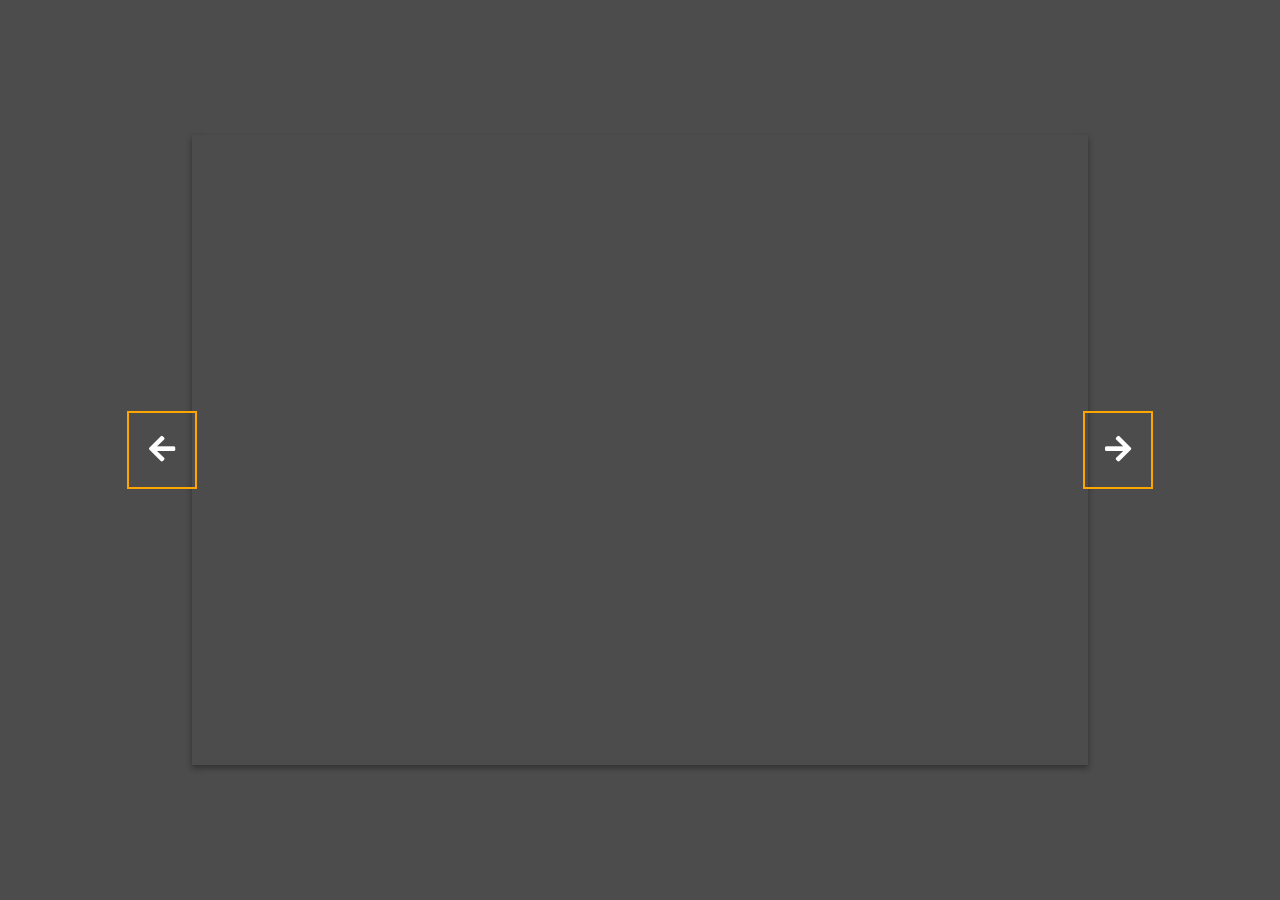
<file: background-slider/index.html>
<!DOCTYPE html>
<html lang="en">
  <head>
    <meta charset="UTF-8" />
    <meta name="viewport" content="width=device-width, initial-scale=1.0" />
    <link
      rel="stylesheet"
      href="https://cdnjs.cloudflare.com/ajax/libs/font-awesome/5.14.0/css/all.min.css"
    />
    <link rel="stylesheet" href="style.css" />
    <title>Slider</title>
  </head>
  <body>
    <div class="slider-container" id="slider">
      <button class="arrow left-arrow" id="left">
        <i class="fas fa-arrow-left"></i>
      </button>
      <button class="arrow right-arrow" id="right">
        <i class="fas fa-arrow-right"></i>
      </button>
    </div>
    <script src="script.js"></script>
  </body>
</html>
</file>
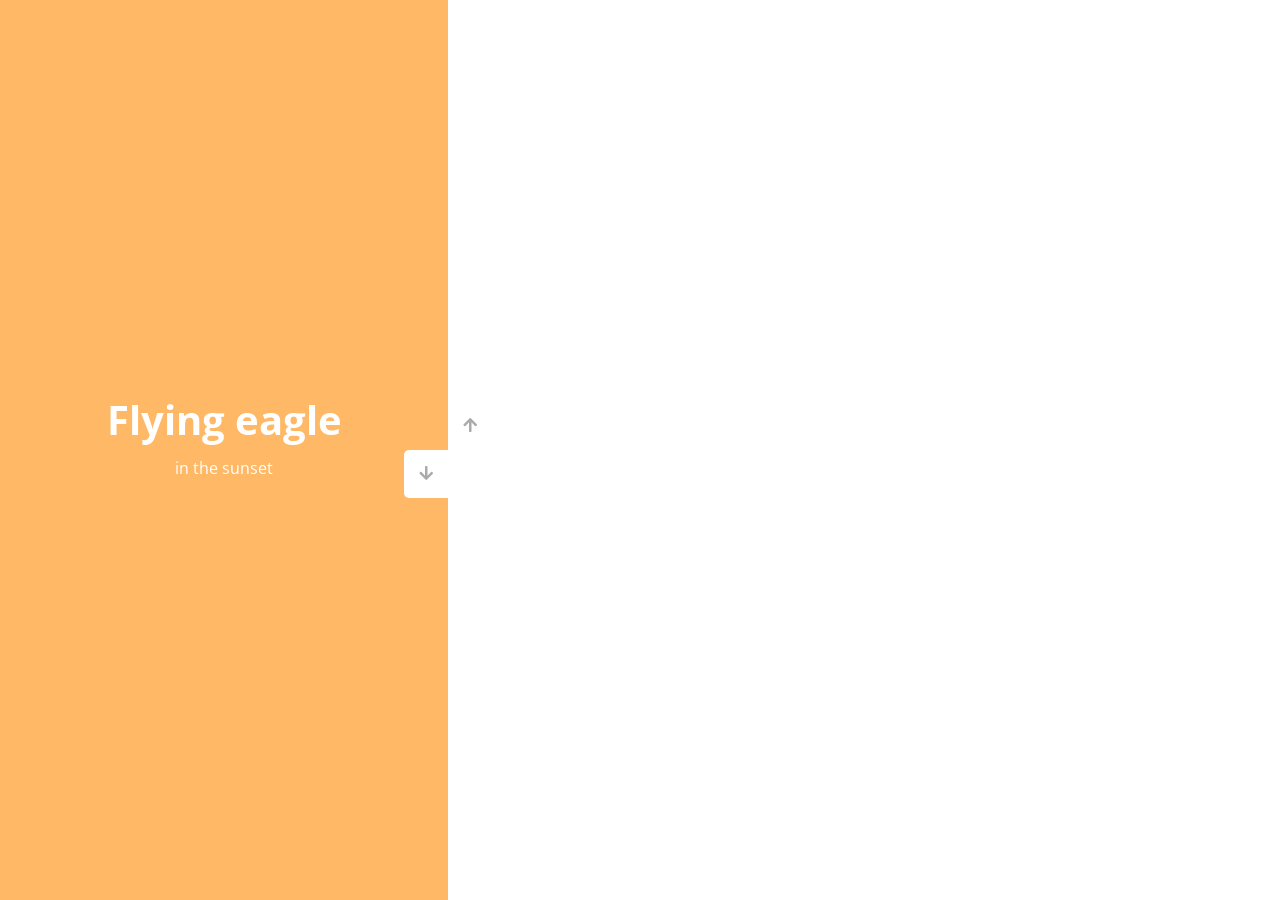
<file: double-vertical-slider/index.html>
<!DOCTYPE html>
<html lang="en">
  <head>
    <meta charset="UTF-8" />
    <meta name="viewport" content="width=device-width, initial-scale=1.0" />
    <link
      rel="stylesheet"
      href="https://cdnjs.cloudflare.com/ajax/libs/font-awesome/5.15.1/css/all.min.css"
    />
    <link rel="stylesheet" href="style.css" />
    <title>Vertical Slider</title>
  </head>
  <body>
    <div class="slider-container">
      <div class="left-slide"></div>
      <div class="right-slide"></div>
      <div class="action-buttons">
        <button class="down-button"><i class="fas fa-arrow-down"></i></button>
        <button class="up-button"><i class="fas fa-arrow-up"></i></button>
      </div>
    </div>

    <script src="script.js"></script>
  </body>
</html>
</file>
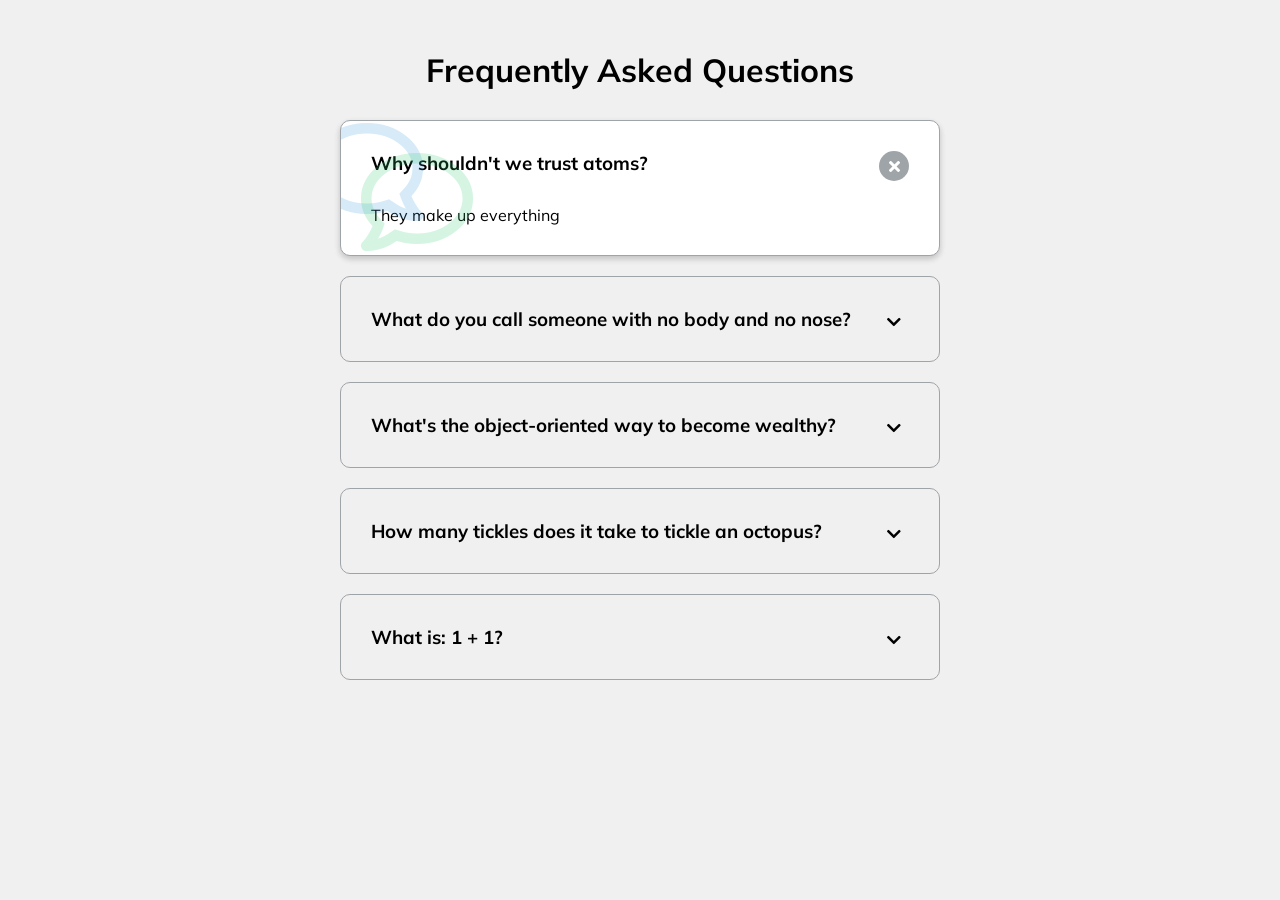
<file: faq-collapse/index.html>
<!DOCTYPE html>
<html lang="en">
  <head>
    <meta charset="UTF-8" />
    <meta name="viewport" content="width=device-width, initial-scale=1.0" />
    <link
      rel="stylesheet"
      href="https://cdnjs.cloudflare.com/ajax/libs/font-awesome/5.14.0/css/all.min.css"
    />
    <link rel="stylesheet" href="style.css" />
    <title>FAQ</title>
  </head>
  <body>
    <h1>Frequently Asked Questions</h1>
    <div class="faq-container"></div>

    <script src="script.js"></script>
  </body>
</html>
</file>
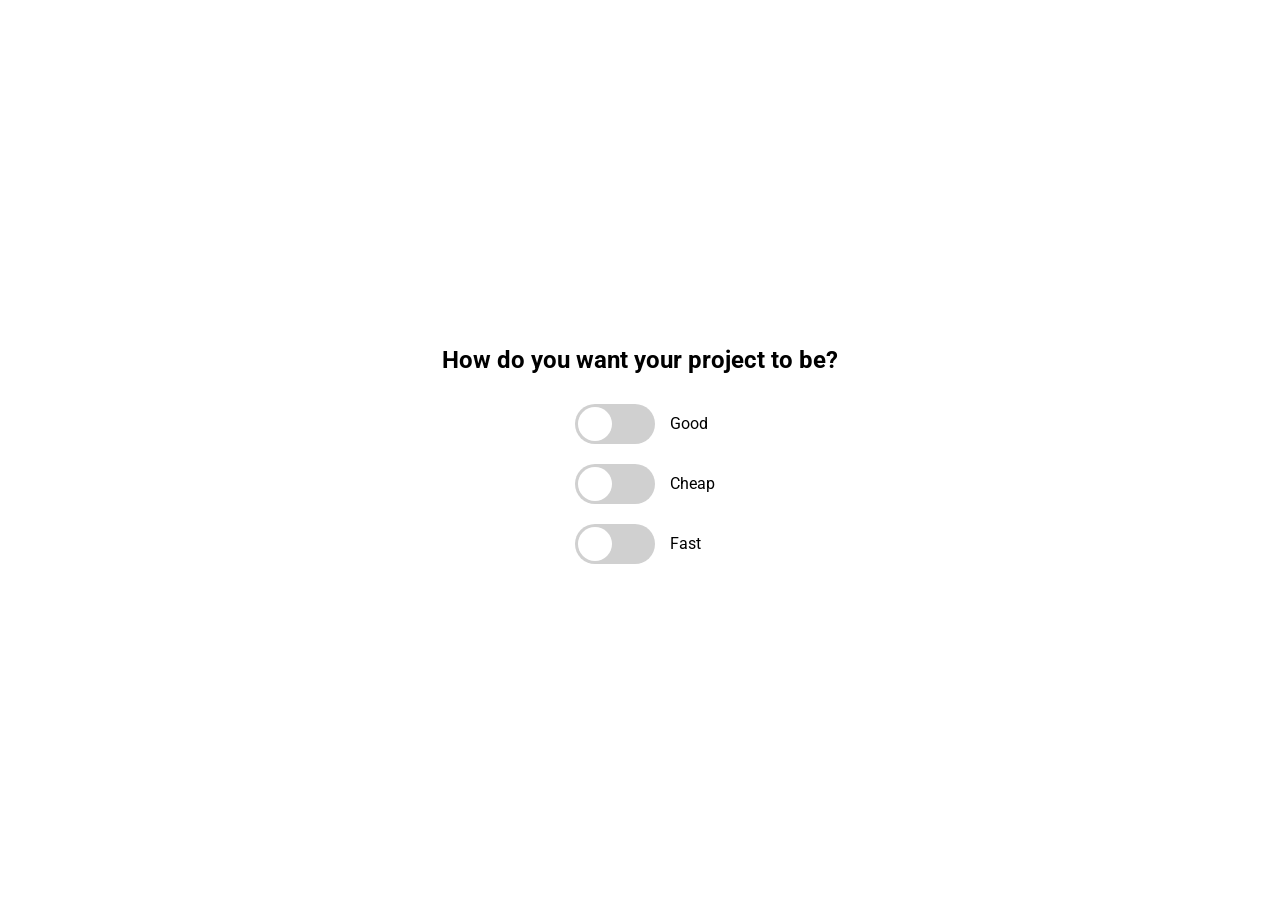
<file: good-cheap-fast/index.html>
<!DOCTYPE html>
<html lang="en">
  <head>
    <meta charset="UTF-8" />
    <meta name="viewport" content="width=device-width, initial-scale=1.0" />
    <link rel="stylesheet" href="style.css" />
    <title>Good, Cheap, Fast</title>
  </head>
  <body>
    <h2>How do you want your project to be?</h2>
    <div class="toggle-container">
      <input type="checkbox" id="good" class="toggle">
      <label for="good" class="label">
        <div class="ball"></div>
      </label>
      <span>Good</span>
    </div>

    <div class="toggle-container">
      <input type="checkbox" id="cheap" class="toggle">
      <label for="cheap" class="label">
        <div class="ball"></div>
      </label>
      <span>Cheap</span>
    </div>

    <div class="toggle-container">
      <input type="checkbox" id="fast" class="toggle">
      <label for="fast" class="label">
        <div class="ball"></div>
      </label>
      <span>Fast</span>
    </div>
    <script src="script.js"></script>
  </body>
</html>
</file>
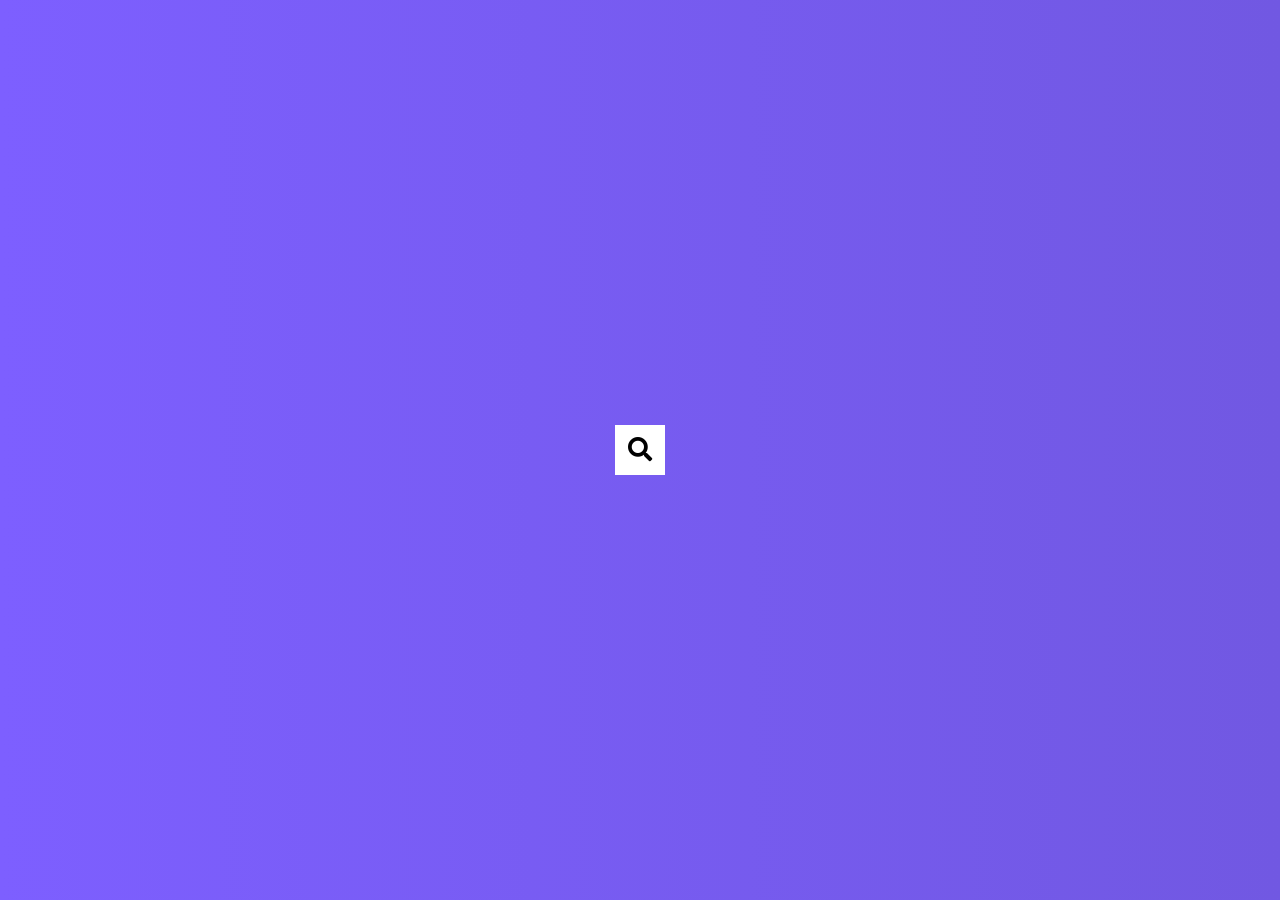
<file: hidden-search/index.html>
<!DOCTYPE html>
<html lang="en">
  <head>
    <meta charset="UTF-8" />
    <meta name="viewport" content="width=device-width, initial-scale=1.0" />
    <link rel="stylesheet" href="https://cdnjs.cloudflare.com/ajax/libs/font-awesome/5.14.0/css/all.min.css" integrity="sha512-1PKOgIY59xJ8Co8+NE6FZ+LOAZKjy+KY8iq0G4B3CyeY6wYHN3yt9PW0XpSriVlkMXe40PTKnXrLnZ9+fkDaog==" crossorigin="anonymous" />
    <link rel="stylesheet" href="style.css" />
    <title>Hidden Search</title>
  </head>
  <body>
    <div class="search">
      <input type="text" class="input" placeholder="Search...">
      <button class="btn">
        <i class="fas fa-search"></i>
      </button>
    </div>
    <script src="script.js"></script>
  </body>
</html>
</file>
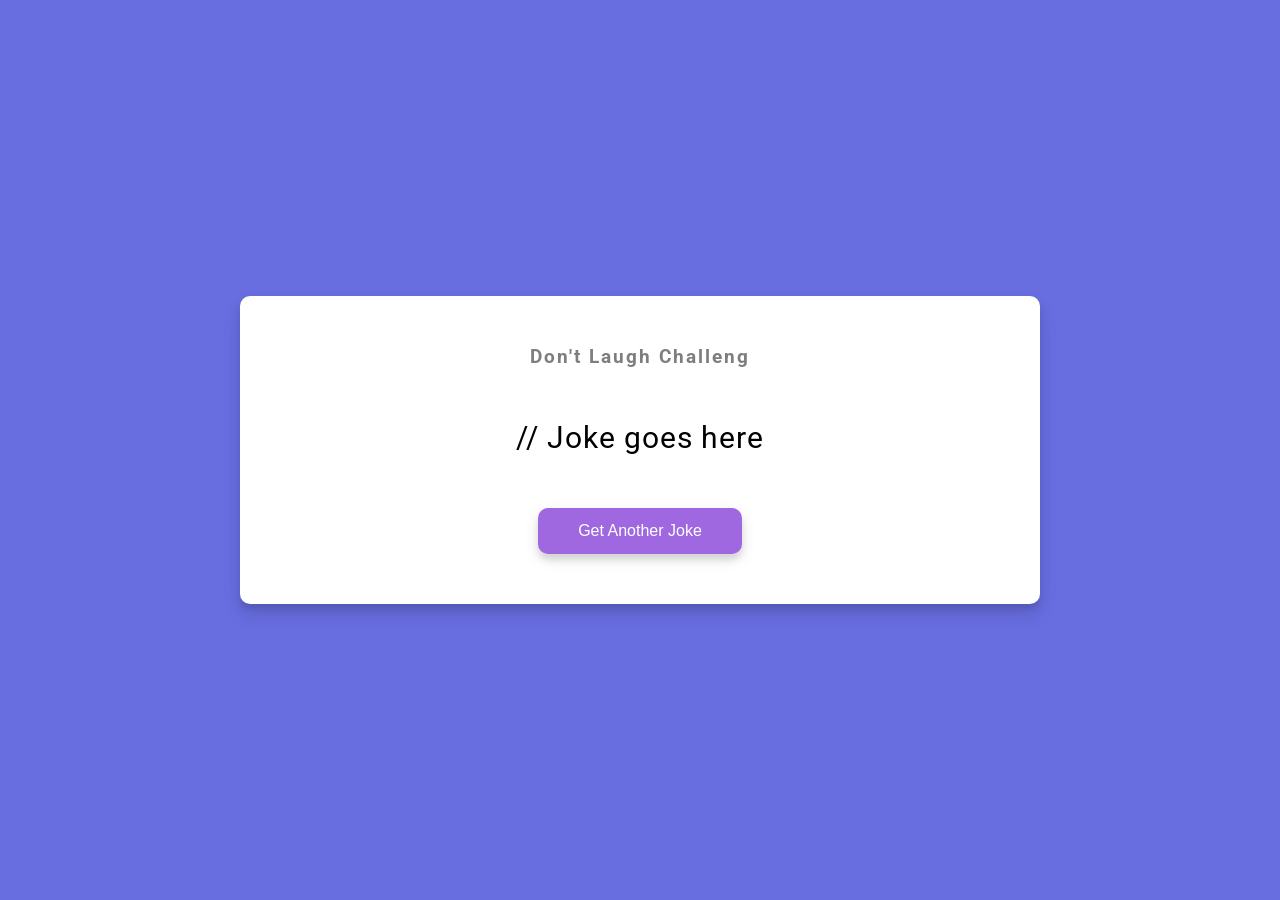
<file: jokes/index.html>
<!DOCTYPE html>
<html lang="en">
  <head>
    <meta charset="UTF-8" />
    <meta name="viewport" content="width=device-width, initial-scale=1.0" />
    <link rel="stylesheet" href="style.css" />
    <title>Dad Jokes</title>
  </head>
  <body>
    <div class="container">
      <h3>Don't Laugh Challeng</h3>
      <div id="joke" class="joke">// Joke goes here</div>
      <button id="jokeBtn" class="btn">Get Another Joke</button>
    </div>
    <script src="script.js"></script>
  </body>
</html>
</file>
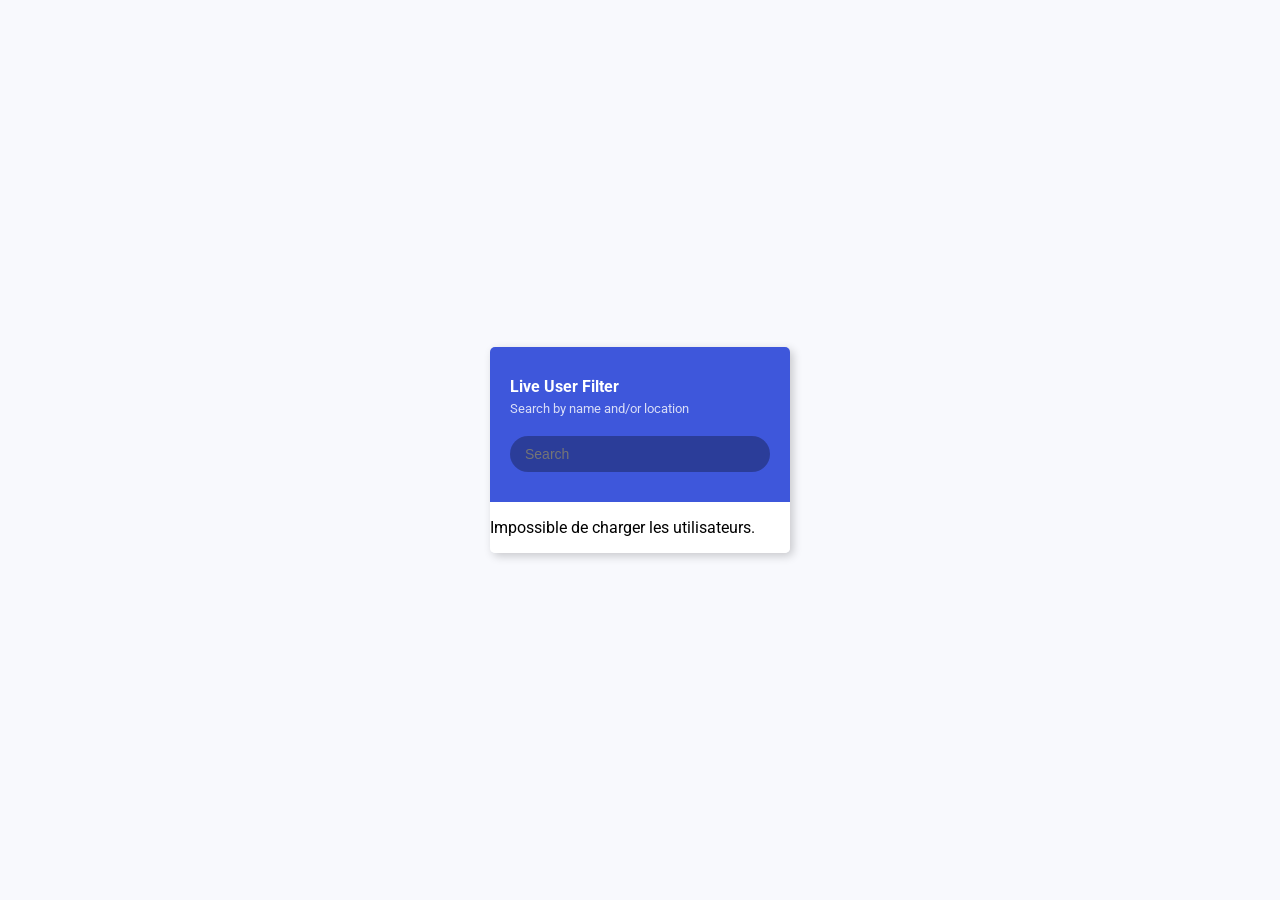
<file: live-user-filter/index.html>
<!DOCTYPE html>
<html lang="en">
  <head>
    <meta charset="UTF-8" />
    <meta name="viewport" content="width=device-width, initial-scale=1.0" />
    <link rel="stylesheet" href="style.css" />
    <title>Live User Filter</title>
  </head>
  <body>
    <div class="container">
      <header class="header">
        <h4 class="title">Live User Filter</h4>
        <small class="subtitle">Search by name and/or location</small>
        <input type="text" id="filter" placeholder="Search">
      </header>

      <ul id="result" class="user-list">
        <li>
          <h3>Loading...</h3>
        </li>
      </ul>
    </div>
    <script src="script.js"></script>
  </body>
</html>
</file>
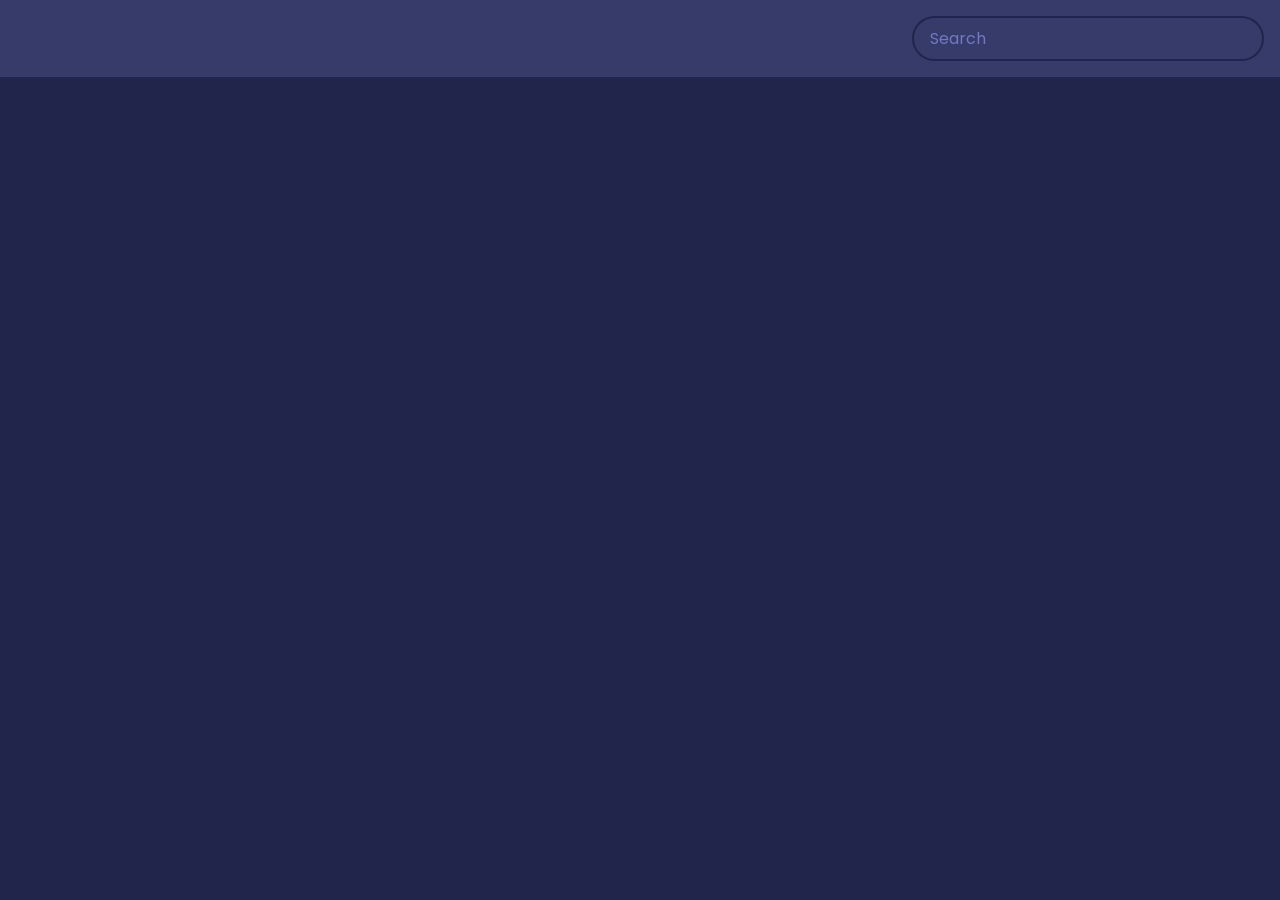
<file: movie-app/index.html>
<!DOCTYPE html>
<html lang="en">
  <head>
    <meta charset="UTF-8" />
    <meta name="viewport" content="width=device-width, initial-scale=1.0" />
    <link rel="stylesheet" href="style.css" />
    <title>Movie App</title>
  </head>
  <body>
    <header>
      <form id="form">
        <input type="text" id="search" class="search" placeholder="Search">
      </form>
    </header>

    <main id="main"></main>

    <script src="script.js"></script>
  </body>
</html>
</file>
<file: background-slider/style.css>
@import url("https://fonts.googleapis.com/css2?family=Roboto:wght@400;700&display=swap");

* {
  box-sizing: border-box;
}

body {
  font-family: "Roboto", sans-serif;
  display: flex;
  flex-direction: column;
  align-items: center;
  justify-content: center;
  height: 100vh;
  overflow: hidden;
  margin: 0;
  background-position: center center;
  background-size: cover;
  transition: 0.4s;
}

body::before {
  content: "";
  position: absolute;
  top: 0;
  left: 0;
  width: 100%;
  height: 100vh;
  background-color: rgba(0, 0, 0, 0.7);
  z-index: -1;
}

.slider-container {
  box-shadow: 0 3px 6px rgba(0, 0, 0, 0.16), 0 3px 6px rgba(0, 0, 0, 0.23);
  height: 70vh;
  width: 70vw;
  position: relative;
  overflow: hidden;
}

.slide {
  opacity: 0;
  height: 100vh;
  width: 100vw;
  background-position: center center;
  background-size: cover;
  position: absolute;
  top: -15vh;
  left: -15vw;
  transition: 0.4s ease;
  z-index: 1;
}

.slide.active {
  opacity: 1;
}

.arrow {
  position: fixed;
  background-color: transparent;
  color: #fff;
  padding: 20px;
  font-size: 30px;
  border: 2px solid orange;
  top: 50%;
  transform: translateY(-50%);
  cursor: pointer;
}

.arrow:focus {
  outline: 0;
}

.left-arrow {
  left: calc(15vw - 65px);
}

.right-arrow {
  right: calc(15vw - 65px);
}
</file>
<file: double-vertical-slider/style.css>
@import url('https://fonts.googleapis.com/css?family=Open+Sans');

* {
  box-sizing: border-box;
  margin: 0;
  padding: 0;
}

body {
  font-family: 'Open Sans', sans-serif;
  height: 100vh;
}

.slider-container {
  position: relative;
  overflow: hidden;
  width: 100vw;
  height: 100vh;
}

.left-slide {
  height: 100%;
  width: 35%;
  position: absolute;
  top: 0;
  left: 0;
  transition: transform 0.5s ease-in-out;
}

.left-slide > div {
  height: 100%;
  width: 100%;
  display: flex;
  flex-direction: column;
  align-items: center;
  justify-content: center;
  color: #fff;
}

.left-slide h1 {
  font-size: 40px;
  margin-bottom: 10px;
  margin-top: -30px;
}

.right-slide {
  height: 100%;
  position: absolute;
  top: 0;
  left: 35%;
  width: 65%;
  transition: transform 0.5s ease-in-out;
}

.right-slide > div {
  background-repeat: no-repeat;
  background-size: cover;
  background-position: center center;
  height: 100%;
  width: 100%;
}

button {
  background-color: #fff;
  border: none;
  color: #aaa;
  cursor: pointer;
  font-size: 16px;
  padding: 15px;
}

button:hover {
  color: #222;
}

button:focus {
  outline: none;
}

.slider-container .action-buttons button {
  position: absolute;
  left: 35%;
  top: 50%;
  z-index: 100;
}

.slider-container .action-buttons .down-button {
  transform: translateX(-100%);
  border-top-left-radius: 5px;
  border-bottom-left-radius: 5px;
}

.slider-container .action-buttons .up-button {
  transform: translateY(-100%);
  border-top-right-radius: 5px;
  border-bottom-right-radius: 5px;
}
</file>
<file: faq-collapse/style.css>
@import url('https://fonts.googleapis.com/css?family=Muli&display=swap');

* {
  box-sizing: border-box;
}

body {
  font-family: 'Muli', sans-serif;
  background-color: #f0f0f0;
}

h1 {
  margin: 50px 0 30px;
  text-align: center;
}

.faq-container {
  max-width: 600px;
  margin: 0 auto;
}

.faq {
  background-color: transparent;
  border: 1px solid #9fa4a8;
  border-radius: 10px;
  margin: 20px 0;
  padding: 30px;
  position: relative;
  overflow: hidden;
  transition: 0.3s ease;
}

.faq.active {
  background-color: #fff;
  box-shadow: 0 3px 6px rgba(0, 0, 0, 0.1), 0 3px 6px rgba(0, 0, 0, 0.1);
}

.faq.active::before,
.faq.active::after {
  content: '\f075';
  font-family: 'Font Awesome 5 Free';
  color: #2ecc71;
  font-size: 7rem;
  position: absolute;
  opacity: 0.2;
  top: 20px;
  left: 20px;
  z-index: 0;
}

.faq.active::before {
  color: #3498db;
  top: -10px;
  left: -30px;
  transform: rotateY(180deg);
}

.faq-title {
  margin: 0 35px 0 0;
}

.faq-text {
  display: none;
  margin: 30px 0 0;
}

.faq.active .faq-text {
  display: block;
}

.faq-toggle {
  background-color: transparent;
  border: 0;
  border-radius: 50%;
  cursor: pointer;
  display: flex;
  align-items: center;
  justify-content: center;
  font-size: 16px;
  padding: 0;
  position: absolute;
  top: 30px;
  right: 30px;
  height: 30px;
  width: 30px;
}

.faq-toggle:focus {
  outline: 0;
}

.faq-toggle .fa-times {
  display: none;
}

.faq.active .faq-toggle .fa-times {
  color: #fff;
  display: block;
}

.faq.active .faq-toggle .fa-chevron-down {
  display: none;
}

.faq.active .faq-toggle {
  background-color: #9fa4a8;
}
</file>
<file: good-cheap-fast/style.css>
@import url('https://fonts.googleapis.com/css2?family=Roboto:wght@400;700&display=swap');

* {
  box-sizing: border-box;
}

body {
  font-family: 'Roboto', sans-serif;
  display: flex;
  flex-direction: column;
  align-items: center;
  justify-content: center;
  height: 100vh;
  overflow: hidden;
  margin: 0;
}

.toggle-container {
  display: flex;
  align-items: center;
  margin: 10px 0;
  width: 200px;
}

.toggle {
  visibility: hidden;
}

.label {
  position: relative;
  background-color: #d0d0d0;
  border-radius: 50px;
  cursor: pointer;
  display: inline-block;
  margin: 0 15px 0;
  width: 80px;
  height: 40px;
}

.toggle:checked + .label {
  background-color: #8e44ad;
}

.ball {
  background: #fff;
  height: 34px;
  width: 34px;
  border-radius: 50%;
  position: absolute;
  top: 3px;
  left: 3px;
  align-items: center;
  justify-content: center;
  animation: slideOff 0.3s linear forwards;
}

.toggle:checked + .label .ball {
  animation: slideOn 0.3s linear forwards;
}

@keyframes slideOn {
  0% {
    transform: translateX(0) scale(1);
  }
  50% {
    transform: translateX(20px) scale(1.2);
  }
  100% {
    transform: translateX(40px) scale(1);
  }
}

@keyframes slideOff {
  0% {
    transform: translateX(40px) scale(1);
  }
  50% {
    transform: translateX(20px) scale(1.2);
  }
  100% {
    transform: translateX(0) scale(1);
  }
}
</file>
<file: hidden-search/style.css>
@import url('https://fonts.googleapis.com/css2?family=Roboto:wght@400;700&display=swap');

* {
  box-sizing: border-box;
}

body {
  background-image: linear-gradient(90deg, #7d5fff, #7158e2);
  font-family: 'Roboto', sans-serif;
  display: flex;
  align-items: center;
  justify-content: center;
  height: 100vh;
  overflow: hidden;
  margin: 0;
}

.search {
  position: relative;
  height: 50px;
}

.search .input {
  background-color: #fff;
  border: 0;
  font-size: 18px;
  padding: 15px;
  height: 50px;
  width: 50px;
  transition: width 0.3s ease;
}

.btn {
  background-color: #fff;
  border: 0;
  cursor: pointer;
  font-size: 24px;
  position: absolute;
  top: 0;
  left: 0;
  height: 50px;
  width: 50px;
  transition: transform 0.3s ease;
}

.btn:focus,
.input:focus {
  outline: none;
}

.search.active .input {
  width: 200px;
}

.search.active .btn {
  transform: translateX(198px);
}
</file>
<file: jokes/style.css>
@import url('https://fonts.googleapis.com/css2?family=Roboto:wght@400;700&display=swap');

* {
  box-sizing: border-box;
}

body {
  background-color: #686de0;
  font-family: 'Roboto', sans-serif;
  display: flex;
  flex-direction: column;
  align-items: center;
  justify-content: center;
  height: 100vh;
  overflow: hidden;
  margin: 0;
  padding: 20px;
}

.container {
  background-color: #fff;
  border-radius: 10px;
  box-shadow: 0 10px 20px rgba(0, 0, 0, 0.1), 0 6px 6px rgba(0, 0, 0, 0.1);
  padding: 50px 20px;
  text-align: center;
  max-width: 100%;
  width: 800px;
}

h3 {
  margin: 0;
  opacity: 0.5;
  letter-spacing: 2px;
}

.joke {
  font-size: 30px;
  letter-spacing: 1px;
  line-height: 40px;
  margin: 50px auto;
  max-width: 600px;
}

.btn {
  background-color: #9f68e0;
  color: #fff;
  border: 0;
  border-radius: 10px;
  box-shadow: 0 5px 15px rgba(0, 0, 0, 0.1), 0 6px 6px rgba(0, 0, 0, 0.1);
  padding: 14px 40px;
  font-size: 16px;
  cursor: pointer;
}

.btn:active {
  transform: scale(0.98);
}

.btn:focus {
  outline: 0;
}
</file>
<file: live-user-filter/style.css>
@import url('https://fonts.googleapis.com/css2?family=Roboto:wght@400;700&display=swap');

* {
  box-sizing: border-box;
}

body {
  background-color: #f8f9fd;
  font-family: 'Roboto', sans-serif;
  display: flex;
  align-items: center;
  justify-content: center;
  height: 100vh;
  overflow: hidden;
  margin: 0;
}

.container {
  border-radius: 5px;
  box-shadow: 3px 3px 10px rgba(0, 0, 0, 0.2);
  overflow: hidden;
  width: 300px;
}

.title {
  margin: 0;
}

.subtitle {
  display: inline-block;
  margin: 5px 0 20px;
  opacity: 0.8;
}

.header {
  background-color: #3e57db;
  color: #fff;
  padding: 30px 20px;
}

.header input {
  background-color: rgba(0, 0, 0, 0.3);
  border: 0;
  border-radius: 50px;
  color: #fff;
  font-size: 14px;
  padding: 10px 15px;
  width: 100%;
}

.header input:focus {
  outline: none;
}

.user-list {
  background-color: #fff;
  list-style-type: none;
  margin: 0;
  padding: 0;
  max-height: 400px;
  overflow-y: auto;
}

.user-list li {
  display: flex;
  padding: 20px;
}

.user-list img {
  border-radius: 50%;
  object-fit: cover;
  height: 50px;
  width: 50px;
}

.user-list .user-info {
  margin-left: 10px;
}

.user-list .user-info h4 {
  margin: 0 0 10px;
}

.user-list .user-info p {
  font-size: 12px;
}

.user-list li:not(:last-of-type) {
  border-bottom: 1px solid #eee;
}

.user-list li.hide {
  display: none;
}
</file>
<file: movie-app/style.css>
@import url('https://fonts.googleapis.com/css2?family=Poppins:wght@200;400&display=swap');

:root {
  --primary-color: #22254b;
  --secondary-color: #373b69;
}

* {
  box-sizing: border-box;
}

body {
  background-color: var(--primary-color);
  font-family: 'Poppins', sans-serif;
  margin: 0;
}

header {
  padding: 1rem;
  display: flex;
  justify-content: flex-end;
  background-color: var(--secondary-color);
}

.search {
  background-color: transparent;
  border: 2px solid var(--primary-color);
  border-radius: 50px;
  font-family: inherit;
  font-size: 1rem;
  padding: 0.5rem 1rem;
  color: #fff;
}

.search::placeholder {
  color: #7378c5;
}

.search:focus {
  outline: none;
  background-color: var(--primary-color);
}

main {
  display: flex;
  flex-wrap: wrap;
  justify-content: center;
}

.movie {
  width: 300px;
  margin: 1rem;
  background-color: var(--secondary-color);
  box-shadow: 0 4px 5px rgba(0, 0, 0, 0.2);
  position: relative;
  overflow: hidden;
  border-radius: 3px;
}

.movie img {
  width: 100%;
}

.movie-info {
  color: #eee;
  display: flex;
  align-items: center;
  justify-content: space-between;
  gap:0.2rem;
  padding: 0.5rem 1rem 1rem;
  letter-spacing: 0.5px;
}

.movie-info h3 {
  margin-top: 0;
}

.movie-info span {
  background-color: var(--primary-color);
  padding: 0.25rem 0.5rem;
  border-radius: 3px;
  font-weight: bold;
}

.movie-info span.green {
  color: lightgreen;
}

.movie-info span.orange {
  color: orange;
}

.movie-info span.red {
  color: red;
}

.overview {
  background-color: #fff;
  padding: 2rem;
  position: absolute;
  left: 0;
  bottom: 0;
  right: 0;
  max-height: 100%;
  transform: translateY(101%);
  overflow-y: auto;
  transition: transform 0.3s ease-in;
}

.movie:hover .overview {
  transform: translateY(0);
}
</file>
